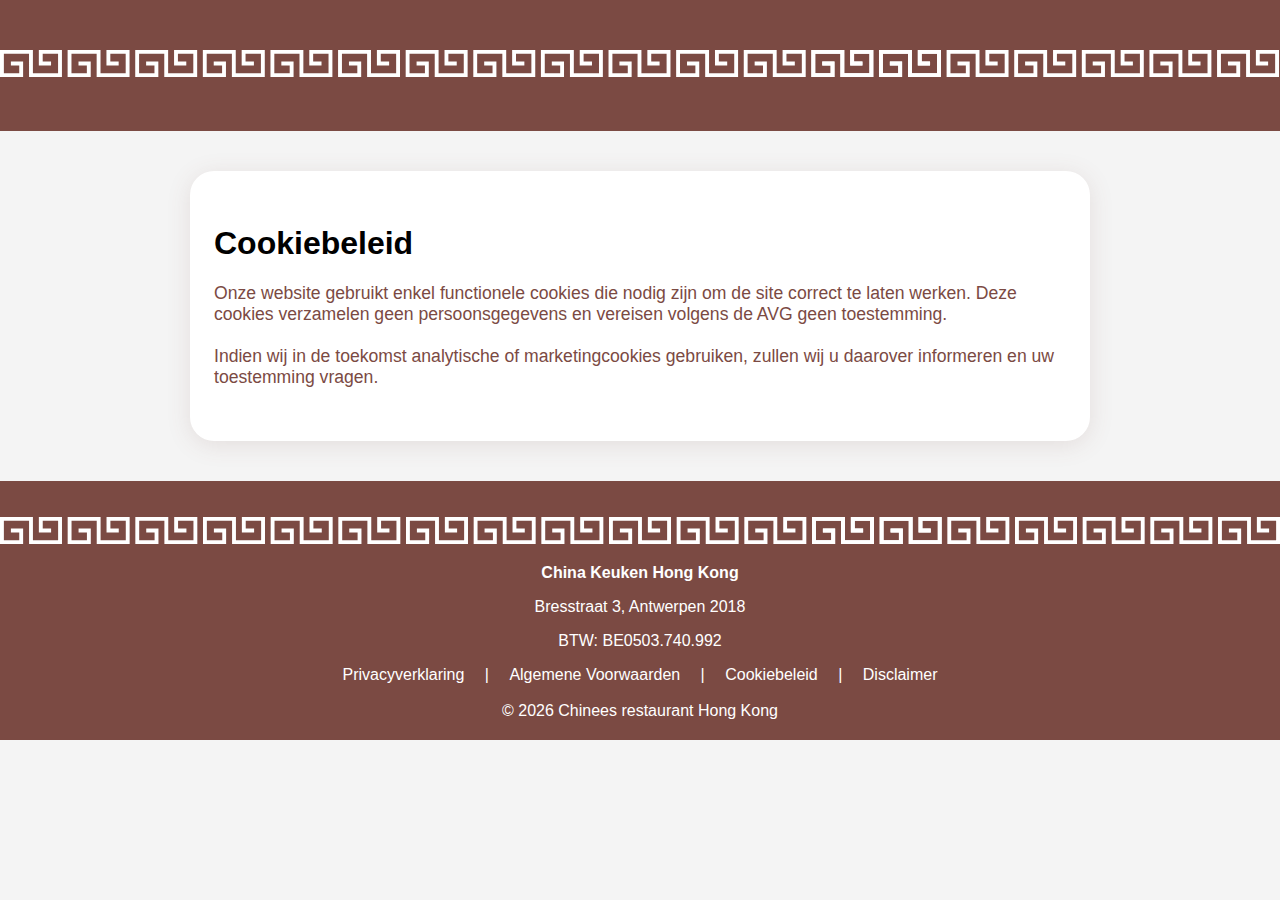
<file: src/html/cookies.html>
<!DOCTYPE html>
<html lang="nl">
<head>
  <meta charset="UTF-8">
  <title>Cookiebeleid | China Keuken Hong Kong</title>
  <meta name="description" content="Lees het cookiebeleid van China Keuken Hong Kong. Wij gebruiken enkel functionele cookies die noodzakelijk zijn voor het goed functioneren van de website.">
<link rel="canonical" href="https://www.jouwdomein.be/cookies">

<meta property="og:title" content="Cookiebeleid | China Keuken Hong Kong">
<meta property="og:description" content="China Keuken Hong Kong gebruikt enkel functionele cookies. Lees hier ons volledige cookiebeleid.">
<meta property="og:type" content="website">
<!--<meta property="og:url" content="https://www.jouwdomein.be/cookies"> --> 
<meta property="og:image" content="../images/logo.png">
<meta property="og:locale" content="nl_BE">

<meta name="twitter:card" content="summary">
<meta name="twitter:title" content="Cookiebeleid | China Keuken Hong Kong">
<meta name="twitter:description" content="Onze website gebruikt enkel functionele cookies. Raadpleeg het cookiebeleid van China Keuken Hong Kong.">
  <link rel="stylesheet" href="../styles/main.css">
    <link rel="icon" type="image/svg+xml" href="../images/logo.svg">
    <link rel="icon" type="image/png" href="../images/logo.png">
    <script type="application/ld+json">
{
  "@context": "https://schema.org",
  "@type": "WebPage",
  "name": "Cookiebeleid | China Keuken Hong Kong",
  "description": "Lees het cookiebeleid van China Keuken Hong Kong. Wij gebruiken enkel functionele cookies die noodzakelijk zijn voor het goed functioneren van de website.",
  //"url": "https://www.jouwdomein.be/cookies",
  "publisher": {
    "@type": "Organization",
    "name": "China Keuken Hong Kong",
    "logo": {
      "@type": "ImageObject",
      //"url": "https://www.jouwdomein.be/images/logo.png"
    },
    "address": {
      "@type": "PostalAddress",
      "streetAddress": "Bresstraat 3",
      "addressLocality": "Antwerpen",
      "postalCode": "2018",
      "addressCountry": "BE"
    },
    "telephone": "+32-3-2375659"
  }
}
</script>

</head>
<body>
    <header>
    <div class="pattern">
    <img class="background-decor-menu" src="../images/pattern.svg" alt="Decoratief patroon" loading="lazy">
    </div>
    </header>
    <section id="privacy" class="privacy-section">
    <div class="privacy-div">
  <h1>Cookiebeleid</h1>
  <p>Onze website gebruikt enkel functionele cookies die nodig zijn om de site correct te laten werken. Deze cookies verzamelen geen persoonsgegevens en vereisen volgens de AVG geen toestemming.</p>

  <p>Indien wij in de toekomst analytische of marketingcookies gebruiken, zullen wij u daarover informeren en uw toestemming vragen.</p>
  </div>
</section>
<footer>
        <div class="pattern">
    <img class="background-decor" src="../images/pattern.svg" alt="Decoratief patroon" loading="lazy">
    </div>
    <div class="container">
    <div class="footer-top">
      <a href="../../index.html"><strong>China Keuken Hong Kong</strong></a>
      <p>Bresstraat 3, Antwerpen 2018</p>
      <p>BTW: BE0503.740.992</p>
    </div>

    <div class="footer-links">
      <a href="../html/privacy.html">Privacyverklaring</a> |
      <a href="../html/terms.html">Algemene Voorwaarden</a> |
      <a href="../html/cookies.html">Cookiebeleid</a> |
      <a href="../html/disclaimer.html">Disclaimer</a>
    </div>

    <div class="footer-bottom">
    </div>
  </div>
</footer>
<script src="../scripts/menu.js"></script>
</body>
</html>
</file>
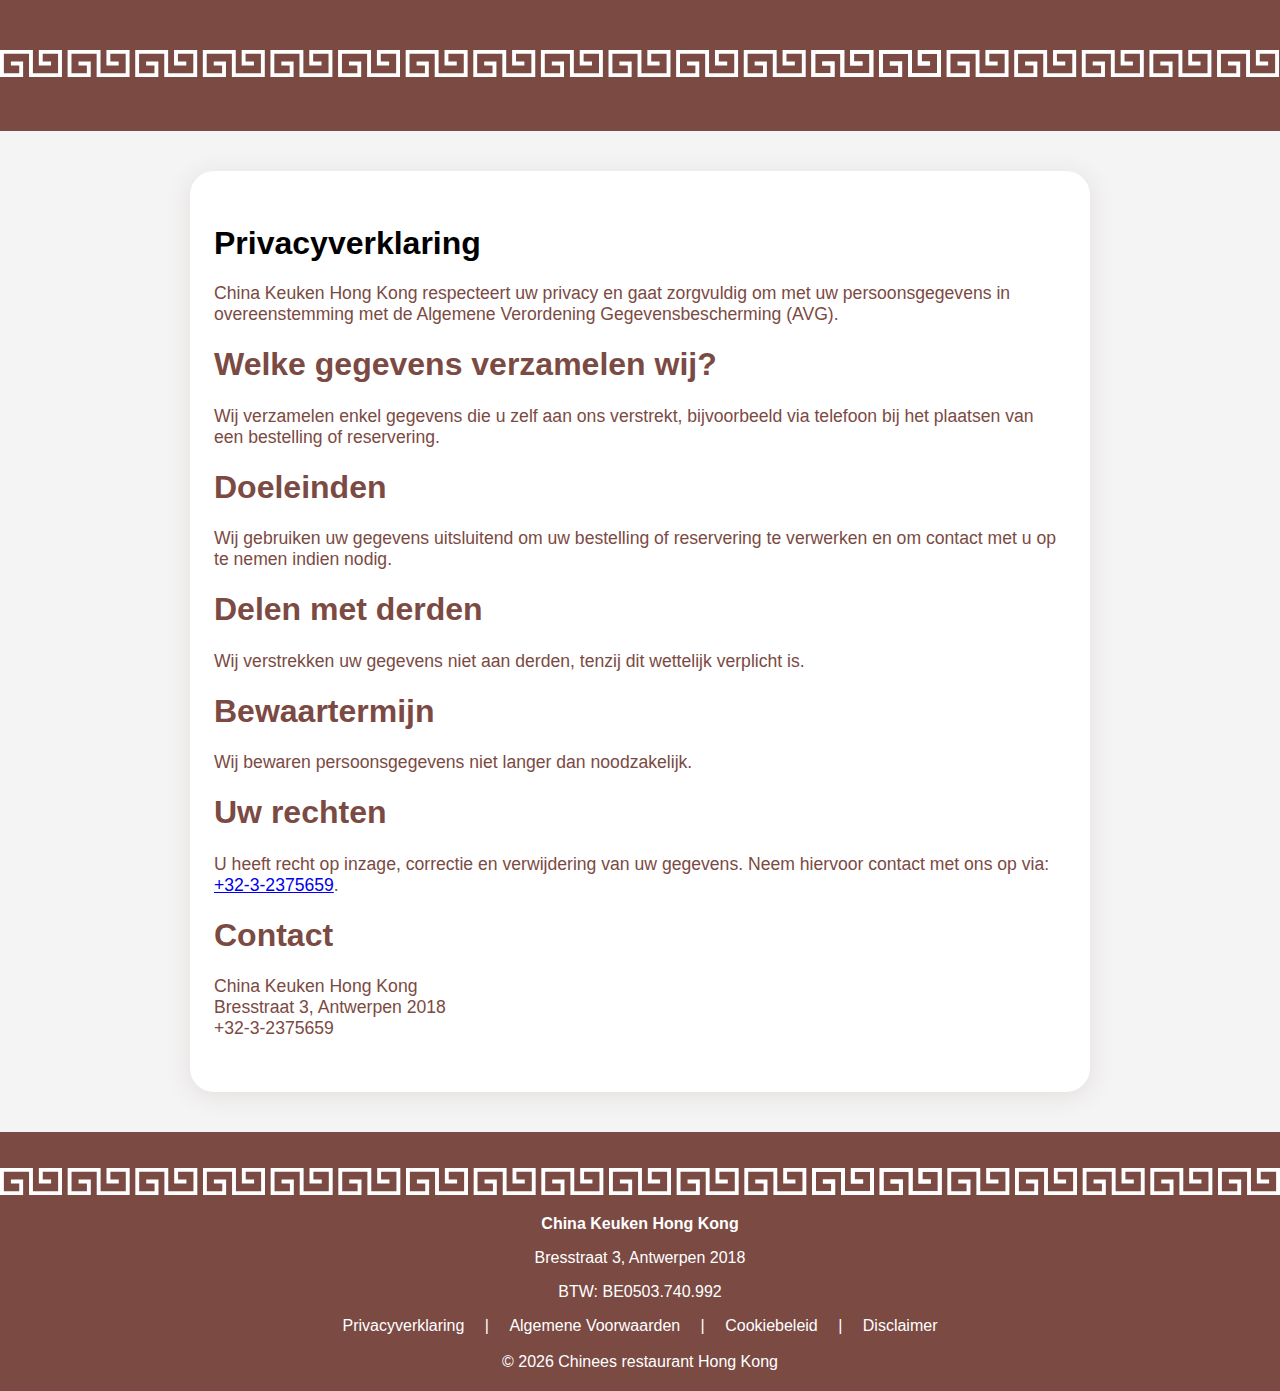
<file: src/html/privacy.html>
<!DOCTYPE html>
<html lang="nl">
<head>
  <meta charset="UTF-8">
  <title>Privacyverklaring | China Keuken Hong Kong</title>
  <meta name="description" content="Lees de privacyverklaring van China Keuken Hong Kong. Wij gaan zorgvuldig om met uw persoonsgegevens en respecteren de AVG-wetgeving.">
<!--<link rel="canonical" href="https://www.jouwdomein.be/privacy"> -->  

<meta property="og:title" content="Privacyverklaring | China Keuken Hong Kong">
<meta property="og:description" content="China Keuken Hong Kong respecteert uw privacy en verwerkt persoonsgegevens in overeenstemming met de AVG. Lees hier onze privacyverklaring.">
<meta property="og:type" content="website">
<!--<meta property="og:url" content="https://www.jouwdomein.be/privacy"> --> 
<meta property="og:image" content="../images/logo.png">
<meta property="og:locale" content="nl_BE">

<meta name="twitter:card" content="summary">
<meta name="twitter:title" content="Privacyverklaring | China Keuken Hong Kong">
<meta name="twitter:description" content="Wij respecteren uw privacy en verwerken persoonsgegevens enkel volgens de AVG. Lees de volledige privacyverklaring.">
  <link rel="stylesheet" href="../styles/main.css">
    <link rel="icon" type="image/svg+xml" href="../images/logo.svg">
    <link rel="icon" type="image/png" href="../images/logo.png">
    <script type="application/ld+json">
{
  "@context": "https://schema.org",
  "@type": "WebPage",
  "name": "Privacyverklaring | China Keuken Hong Kong",
  "description": "China Keuken Hong Kong respecteert uw privacy en verwerkt persoonsgegevens in overeenstemming met de AVG. Lees hier onze privacyverklaring.",
  //"url": "https://www.jouwdomein.be/privacy",
  "publisher": {
    "@type": "Organization",
    "name": "China Keuken Hong Kong",
    "logo": {
      "@type": "ImageObject",
      //"url": "https://www.jouwdomein.be/images/logo.png"
    },
    "address": {
      "@type": "PostalAddress",
      "streetAddress": "Bresstraat 3",
      "addressLocality": "Antwerpen",
      "postalCode": "2018",
      "addressCountry": "BE"
    },
    "telephone": "+32-3-2375659"
  }
}
</script>

</head>
<body>
    <header>
    <div class="pattern">
    <img class="background-decor-menu" src="../images/pattern.svg" alt="Decoratief patroon" loading="lazy">
    </div>
    </header>
    <section id="privacy" class="privacy-section">
    <div class="privacy-div">
        <h1>Privacyverklaring</h1>
  <p>China Keuken Hong Kong respecteert uw privacy en gaat zorgvuldig om met uw persoonsgegevens in overeenstemming met de Algemene Verordening Gegevensbescherming (AVG).</p>

  <h2>Welke gegevens verzamelen wij?</h2>
  <p>Wij verzamelen enkel gegevens die u zelf aan ons verstrekt, bijvoorbeeld via telefoon bij het plaatsen van een bestelling of reservering.</p>

  <h2>Doeleinden</h2>
  <p>Wij gebruiken uw gegevens uitsluitend om uw bestelling of reservering te verwerken en om contact met u op te nemen indien nodig.</p>

  <h2>Delen met derden</h2>
  <p>Wij verstrekken uw gegevens niet aan derden, tenzij dit wettelijk verplicht is.</p>

  <h2>Bewaartermijn</h2>
  <p>Wij bewaren persoonsgegevens niet langer dan noodzakelijk.</p>

  <h2>Uw rechten</h2>
  <p>U heeft recht op inzage, correctie en verwijdering van uw gegevens. Neem hiervoor contact met ons op via: <a href="tel:+32-3-2375659">+32-3-2375659</a>.</p>

  <h2>Contact</h2>
  <p>China Keuken Hong Kong<br>
  Bresstraat 3, Antwerpen 2018<br>
  +32-3-2375659</p>
        </div>
    </div>
</section>
<footer>
        <div class="pattern">
    <img class="background-decor" src="../images/pattern.svg" alt="Decoratief patroon" loading="lazy">
    </div>
    <div class="container">
    <div class="footer-top">
      <a href="../../index.html"><strong>China Keuken Hong Kong</strong></a>
      <p>Bresstraat 3, Antwerpen 2018</p>
      <p>BTW: BE0503.740.992</p>
    </div>

    <div class="footer-links">
      <a href="../html/privacy.html">Privacyverklaring</a> |
      <a href="../html/terms.html">Algemene Voorwaarden</a> |
      <a href="../html/cookies.html">Cookiebeleid</a> |
      <a href="../html/disclaimer.html">Disclaimer</a>
    </div>

    <div class="footer-bottom">
    </div>
  </div>
</footer>
<script src="../scripts/menu.js"></script>
</body>
</html>
</file>
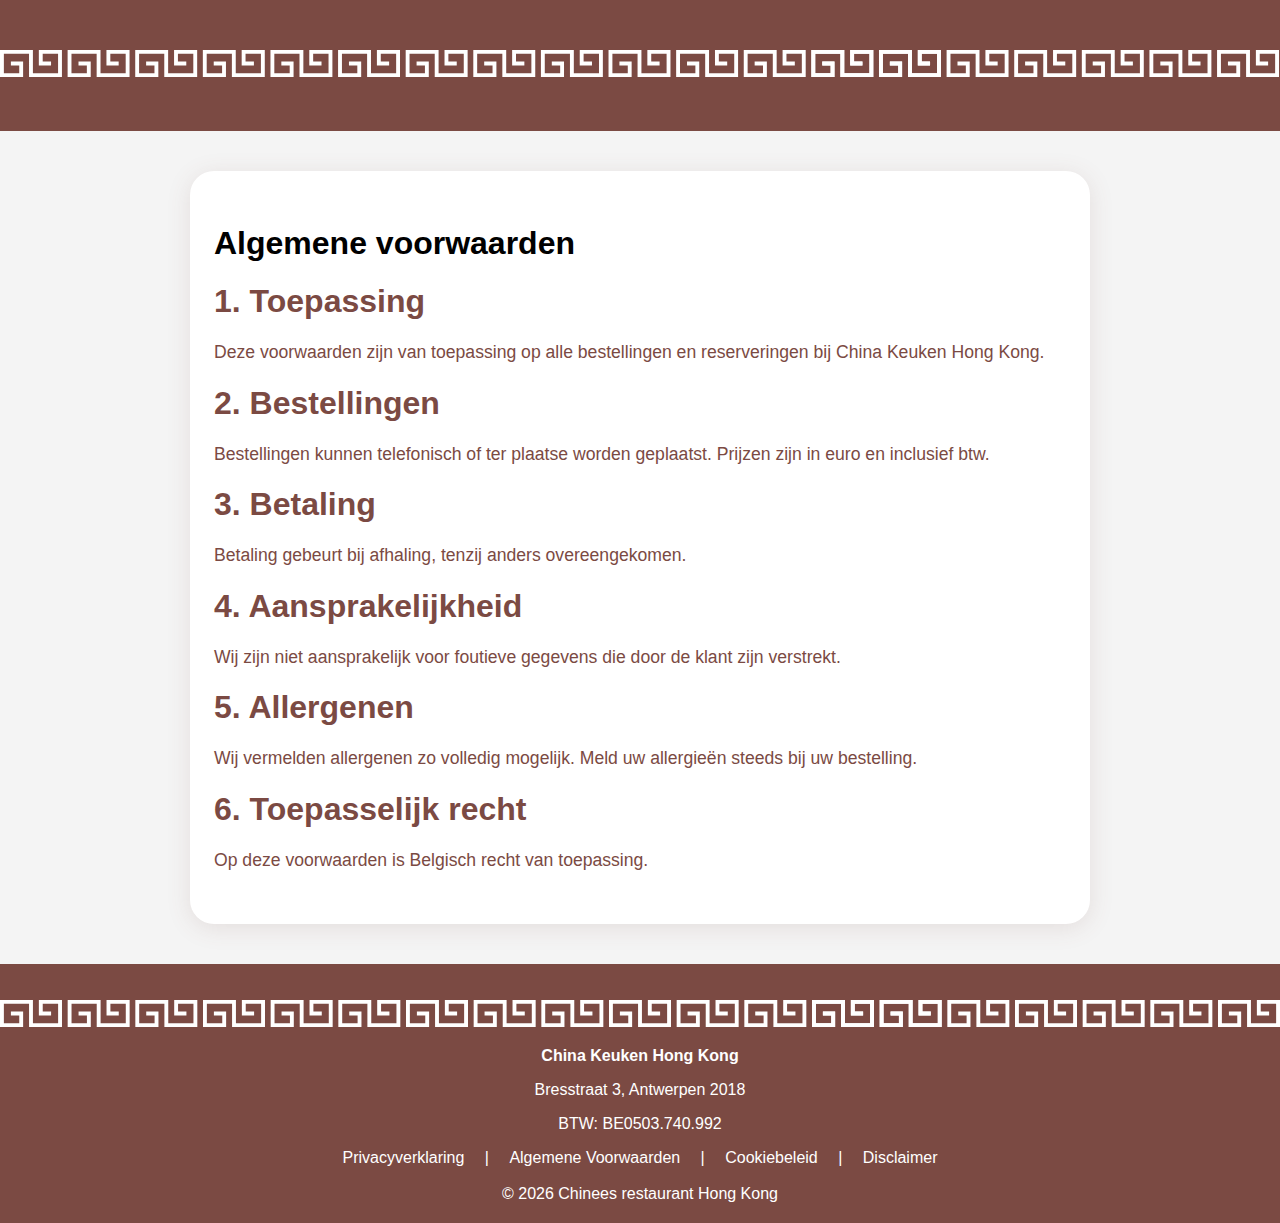
<file: src/html/terms.html>
<!DOCTYPE html>
<html lang="nl">
<head>
  <meta charset="UTF-8">
  <title>Algemene voorwaarden | China Keuken Hong Kong</title>
  <meta name="description" content="Lees de algemene voorwaarden van China Keuken Hong Kong. Van toepassing op bestellingen, betalingen, aansprakelijkheid en allergenen.">
<!--<link rel="canonical" href="https://www.jouwdomein.be/terms"> -->  

<meta property="og:title" content="Algemene voorwaarden | China Keuken Hong Kong">
<meta property="og:description" content="Bekijk de algemene voorwaarden die gelden bij bestellingen en reserveringen bij China Keuken Hong Kong in Antwerpen.">
<meta property="og:type" content="website">
<!--<meta property="og:url" content="https://www.jouwdomein.be/terms"> --> 
<meta property="og:image" content="/src/images/logo.png">
<meta property="og:locale" content="nl_BE">

<meta name="twitter:card" content="summary">
<meta name="twitter:title" content="Algemene voorwaarden | China Keuken Hong Kong">
<meta name="twitter:description" content="Lees de algemene voorwaarden over bestellingen, betalingen en aansprakelijkheid bij China Keuken Hong Kong.">
  <link rel="stylesheet" href="/src/styles/main.css">
    <link rel="icon" type="image/svg+xml" href="/src/images/logo.svg">
    <link rel="icon" type="image/png" href="/src/images/logo.png">
    <script type="application/ld+json">
{
  "@context": "https://schema.org",
  "@type": "WebPage",
  "name": "Algemene voorwaarden | China Keuken Hong Kong",
  "description": "Lees de algemene voorwaarden van China Keuken Hong Kong. Van toepassing op bestellingen, betalingen, aansprakelijkheid en allergenen.",
  //"url": "https://www.jouwdomein.be/terms",
  "publisher": {
    "@type": "Organization",
    "name": "China Keuken Hong Kong",
    "logo": {
      "@type": "ImageObject",
      //"url": "https://www.jouwdomein.be/images/logo.png"
    },
    "address": {
      "@type": "PostalAddress",
      "streetAddress": "Bresstraat 3",
      "addressLocality": "Antwerpen",
      "postalCode": "2018",
      "addressCountry": "BE"
    },
    "telephone": "+32-3-2375659"
  }
}
</script>

</head>
<body>
    <header>
    <div class="pattern">
    <img class="background-decor-menu" src="/src/images/pattern.svg" alt="Decoratief patroon" loading="lazy">
    </div>
    </header>
    <section id="privacy" class="privacy-section">
    <div class="privacy-div">
  <h1>Algemene voorwaarden</h1>

  <h2>1. Toepassing</h2>
  <p>Deze voorwaarden zijn van toepassing op alle bestellingen en reserveringen bij China Keuken Hong Kong.</p>

  <h2>2. Bestellingen</h2>
  <p>Bestellingen kunnen telefonisch of ter plaatse worden geplaatst. Prijzen zijn in euro en inclusief btw.</p>

  <h2>3. Betaling</h2>
  <p>Betaling gebeurt bij afhaling, tenzij anders overeengekomen.</p>

  <h2>4. Aansprakelijkheid</h2>
  <p>Wij zijn niet aansprakelijk voor foutieve gegevens die door de klant zijn verstrekt.</p>

  <h2>5. Allergenen</h2>
  <p>Wij vermelden allergenen zo volledig mogelijk. Meld uw allergieën steeds bij uw bestelling.</p>

  <h2>6. Toepasselijk recht</h2>
  <p>Op deze voorwaarden is Belgisch recht van toepassing.</p>
  </div>
</section>
<footer>
        <div class="pattern">
    <img class="background-decor" src="/src/images/pattern.svg" alt="Decoratief patroon" loading="lazy">
    </div>
    <div class="container">
    <div class="footer-top">
      <a href="/index.html"><strong>China Keuken Hong Kong</strong></a>
      <p>Bresstraat 3, Antwerpen 2018</p>
      <p>BTW: BE0503.740.992</p>
    </div>

    <div class="footer-links">
      <a href="/src/html/privacy.html">Privacyverklaring</a> |
      <a href="/src/html/terms.html">Algemene Voorwaarden</a> |
      <a href="/src/html/cookies.html">Cookiebeleid</a> |
      <a href="/src/html/disclaimer.html">Disclaimer</a>
    </div>

    <div class="footer-bottom">
    </div>
  </div>
</footer>
<script src="/src/scripts/menu.js"></script>
</body>
</html>
</file>
<file: src/styles/main.css>
body {
    font-family: Arial, sans-serif;
    margin: 0;
    padding: 0;
    background-color: #f4f4f4;
}

header {
    background-color: #7b4a43;
    color: white;
    padding: 50px 0;
}

header p {
    text-align: left;
}

header h1 {
    font-size: 3em;
    margin: 0;
}

/* Modal background (with blur effect) */
.modal {
  position: fixed;
  top: 0;
  left: 0;
  width: 100%;
  height: 100%;
  backdrop-filter: blur(6px);
  background-color: rgba(0, 0, 0, 0.5); /* extra donkerlaag */
  display: flex;
  align-items: center;
  justify-content: center;
  text-align: center;
  z-index: 9999;
}

.modal p, button {
  font-size: 1em;
  text-align: center;
}

/* Popup box */
.modal-content {
  background: #fff;
  padding: 30px;
  border-radius: 12px;
  text-align: center;
  max-width: 500px;
  width: 90%;
  box-shadow: 0 10px 30px rgba(0,0,0,0.3);
  animation: fadeIn 0.4s ease;
}

/* Button style */
#close-modal {
  margin-top: 20px;
  padding: 10px 20px;
  background: #7b4a43;
  color: #fff;
  border: none;
  border-radius: 6px;
  cursor: pointer;
  transition: background 0.3s;
}

#close-modal:hover {
  background: #a05d54;
}

/* Fade in animation */
@keyframes fadeIn {
  from { opacity: 0; transform: translateY(-20px); }
  to { opacity: 1; transform: translateY(0); }
}

.chinese-title {
    font-family: 'WangHanZongYanKai', Arial, sans-serif;
    font-size: 4em; /* adjust as needed */
    letter-spacing: 0.1em;
}

header button {
    background-color: white;
    color: #7b4a43;
    border: none;
    padding: 15px 30px;
    font-size: 1.2em;
    margin: 10px;
    cursor: pointer;
    border-radius: 5px;
    transition: background-color 0.3s;
}

header button:hover {
    background-color: #e0e0e0;
}

section {
    padding: 20px;
    text-align: center;
    box-sizing: border-box;
}

.menu {
    margin: 20px auto;
    width: 80%;
    border-collapse: collapse;
}

.menu th, .menu td {
    border: 1px solid #7b4a43;
    padding: 10px;
    text-align: left;
}

.menu th {
    background-color: #7b4a43;
    color: white;
}

footer {
    background-color: #7b4a43;
    color: white;
    text-align: center;
    padding: 20px 0;
    position: relative;
    bottom: 0;
    width: 100%;
}

footer a {
    color: white;
    text-decoration: none;
}

.footer-links a {
    color: white;
    margin: 0 1em;
    text-decoration: none;
}

.pattern {
    background-color: #7b4a43;
}

.background-decor {
    background-color: #7b4a43;
    margin-top: 1em;
    margin-bottom: 1em;
}

.background-decor-header {
    background-color: #7b4a43;
    margin-top: 1em;
    margin-bottom: 1em;
}

.background-decor-menu {
    margin: 0;
}

.menu-grid {
    display: grid;
    grid-template-columns: 1fr 1fr;
    gap: 2rem;
    margin: 2rem 0;
}

.menu-box {
    background: #fff;
    box-shadow: 0 4px 24px rgba(123,74,67,0.15);
    border-radius: 1.5rem;
    padding: 2rem;
    overflow-x: auto;
    border: 2px solid #7b4a43;
}

.menu-box table {
    width: 100%;
    border-collapse: collapse;
}

.menu-box th, .menu-box td {
    border-bottom: 1px solid #e5d6d2;
    padding: 0.75rem;
    text-align: left;
}

.menu-box th {
    background: #7b4a43;
    color: #fff;
    font-size: 1.1rem;
}

.menu-note {
    font-size: 0.9rem;
    color: #7b4a43;
    margin-top: 1rem;
}

.menu-category {
    background: #f7f3f1;
    border-radius: 1rem;
    margin-bottom: 2rem;
    box-shadow: 0 2px 8px rgba(123,74,67,0.07);
    padding: 1rem 1rem 1.5rem 1rem;
}

.menu-category h3 {
    color: #7b4a43;
    margin-top: 0;
    margin-bottom: 0.5rem;
    font-size: 1.3rem;
    font-weight: bold;
}

.menu-category table {
    width: 100%;
    border-collapse: collapse;
    background: transparent;
}

.menu-category td {
    border-bottom: 1px solid #e5d6d2;
    padding: 0.5rem;
}

.menu-category tr:last-child td {
    border-bottom: none;
}

/* Header layout */
.main-header {
  position: relative; /* stacking context for pseudo/absolute children */
  overflow: visible;
  z-index: 1;
  /* keep the visual height you already had */
  height: 60vh;
    background: #7b4a43;
    color: #fff;
    display: flex;
    align-items: center;
    justify-content: center;
    padding: 0;
}

.main-header p {
    color: #fff;
    font-family: Arial, sans-serif;
    margin: 0;
    text-align: left;
    font-weight: 400;
    letter-spacing: 0.01em;
}
.header-content {
    position: relative;
    z-index: 2;
    display: flex;
    width: 90vw;
    max-width: 1400px;
    height: 100%;
    align-items: center;
    justify-content: space-between;
}
.header-left {
    flex: 2;
    display: flex;
    flex-direction: column;
    align-items: flex-start;
    gap: 1.5rem;
}
.header-buttons button {
    margin-right: 1rem;
    padding: 0.7em 1.5em;
    background: #e6c7b2;
    color: #7b4a43;
    border: none;
    border-radius: 5px;
    font-size: 1.1em;
    cursor: pointer;
    transition: background 0.2s;
}
.header-buttons button:hover {
    background: #fff;
}
.header-right {
    flex: 1.2;
    display: flex;
    justify-content: flex-end;
}
.opening-hours-box {
    background: rgba(255,255,255,0.13);
    color: #fff;
    border-radius: 12px;
    padding: 2rem 2.5rem;
    box-shadow: 0 2px 16px rgba(0,0,0,0.08);
    
    min-width: 320px;
    max-width: 400px;
    text-align: center;
}
#restaurant-status {
    margin-top: 1.2em;
    font-weight: bold;
    font-size: 1.1em;
    padding: 0.7em 1em;
    border-radius: 6px;
    text-align: center;
}
.status-open {
    background: #4caf50;
    color: #fff;
}
.status-closed {
    background: #f44336;
    color: #fff;
}
#restaurant-info {
    background: linear-gradient(rgba(123,74,67,0.55), rgba(123,74,67,0.55)), url('../images/wokpan.jpg') center center/cover no-repeat;
    color: #fff;
    border-radius: 1.5rem;
    box-shadow: 0 4px 24px rgba(123,74,67,0.15);
    padding: 2.5rem 1.5rem;
    margin: 2rem auto;
    max-width: 900px;
    font-size: 1.15em;
}
#restaurant-info ul {
    list-style: none;
    padding: 0;
    margin: 0 auto;
    max-width: 600px;
}

#restaurant-info ul li {
    background: rgba(255,255,255,0.82);
    color: #7b4a43;
    border-radius: 10px;
    margin: 0.7em 0;
    padding: 1em 1.2em;
    font-size: 0.8em;
    box-shadow: 0 2px 8px rgba(123,74,67,0.09);
    text-align: left;
    font-weight: 500;
    letter-spacing: 0.01em;
}

#restaurant-info h2 {
    text-shadow: 0 2px 8px rgba(123,74,67,0.18);
}

#about-us {
    background-color: #7b4a43;
    color: #fff;
    display: flex;
    align-items: center;
    justify-content: center;
    gap: 2rem;
    padding: 4rem;
}

#about-us img {
    height: 450px;
    width: auto;
    max-width: 100%;
    border-radius: 1.5rem;
    box-shadow: 0 4px 24px rgba(123,74,67,0.3);
}

#about-us ul {
    list-style: none;
    padding: 0;
    margin: 0;
    max-width: 600px;
    text-align: left;
}

#about-us h2 {
    text-shadow: 0 2px 8px rgba(123,74,67,0.18);
    font-size: 1.7em;
}

.bestel-nu-section {
    background: #fff;
    border-radius: 1.5rem;
    box-shadow: 0 4px 24px rgba(123,74,67,0.13);
    max-width: 900px;
    margin: 2.5rem auto;
    padding: 2rem 1.5rem;
    display: flex;
    align-items: center;
    gap: 2rem;
    flex-wrap: wrap;
    text-align: left;
}

.bestel-nu-image {
    width: 220px;
    height: 160px;
    object-fit: cover;
    border-radius: 1rem;
    box-shadow: 0 2px 8px rgba(123,74,67,0.10);
    flex-shrink: 0;
}

.bestel-nu-content {
    flex: 1;
    min-width: 220px;
}

.bestel-nu-content h2 {
    color: #7b4a43;
    margin-top: 0;
    margin-bottom: 0.7em;
    font-size: 2em;
}

.bestel-nu-content p {
    color: #7b4a43;
    margin-bottom: 1.2em;
    font-size: 1.1em;
}

.bestel-nu-buttons {
    display: flex;
    gap: 1.2em;
    flex-wrap: wrap;
}

.bestel-nu-btn {
    background: #7b4a43;
    color: #fff;
    padding: 0.9em 2em;
    border-radius: 6px;
    text-decoration: none;
    font-size: 1.1em;
    font-weight: bold;
    transition: background 0.2s;
    border: none;
    display: inline-block;
    margin-bottom: 0.5em;
    box-shadow: 0 2px 8px rgba(123,74,67,0.07);
}

.bestel-nu-btn:hover {
    background: #a86c5a;
}

.bestel-nu-section {
    background: #fff;
    border-radius: 1.5rem;
    box-shadow: 0 4px 24px rgba(123,74,67,0.13);
    max-width: 900px;
    margin: 2.5rem auto;
    padding: 2rem 1.5rem;
    display: flex;
    align-items: center;
    gap: 2rem;
    flex-wrap: wrap;
    text-align: left;
}

.privacy-div {
    flex: 1;
    min-width: 220px;
}

.privacy-section {
    background: #fff;
    border-radius: 1.5rem;
    box-shadow: 0 4px 24px rgba(123,74,67,0.13);
    max-width: 900px;
    margin: 2.5rem auto;
    padding: 2rem 1.5rem;
    display: flex;
    align-items: center;
    gap: 2rem;
    flex-wrap: wrap;
    text-align: left;
}

.privacy-section h2 {
    color: #7b4a43;
    margin-top: 0;
    margin-bottom: 0.7em;
    font-size: 2em;
}

.privacy-section p {
    color: #7b4a43;
    margin-bottom: 1.2em;
    font-size: 1.1em;
}

.reviews-section {
  max-width: 100vw;
  overflow: hidden;
  margin: 2.5rem auto;
  padding: 2rem 0;
  text-align: center; 
  color: #7b4a43;
}

.reviews-section h2 {
  margin-bottom: 1.5rem;
  font-size: 2em;
}

.reviews-slider {
  overflow: hidden;
  width: 100%;
}

.reviews-track {
  display: flex;
  gap: 1rem;
  transition: transform 0.5s ease;
}


.review {
  flex: 0 0 350px; /* 3 zichtbaar naast elkaar */
  background: #fff;
  border-radius: 1.5rem;
  padding: 2rem 1.5rem;
  display: flex;
  flex-direction: column;
  align-items: center;
  text-align: center;
}

.review-img {
  width: 80px;
  height: 80px;
  border-radius: 50%;
  object-fit: cover;
  margin-bottom: 0.8rem;
  box-shadow: 0 4px 24px rgba(123,74,67,0.13);
}

.stars {
  color: #f4c542;
  font-size: 1.3em;
  margin-bottom: 0.5rem;
}

.review span {
  display: block;
  margin-top: 0.8rem;
  font-weight: bold;
  color: #a86c5a;
}

#reviews .button {
  display: inline-block;
  margin-top: 2em;
  padding: 0.9em 2em;
  background-color: #7b4a43; 
  color: #fff;
  text-decoration: none;
  border-radius: 6px;
  border: none;
  font-weight: bold;
  font-size: 1.1em;
  transition: all 0.3s ease;
  box-shadow: 0 2px 8px rgba(0, 0, 0, 0.15);
}

#reviews .button:hover {
  background-color: #a86c5a;
  transform: translateY(-2px);
  box-shadow: 0 6px 12px rgba(0, 0, 0, 0.2);
}

#reviews .button:active {
  transform: translateY(0);
  box-shadow: 0 3px 6px rgba(0, 0, 0, 0.2);
}

.button {
    display: inline-block;
    background: #f5d6c6;
    color: #7b4a43;
    padding: 0.9em 2em;
    border-radius: 8px;
    font-size: 1.1em;
    font-weight: bold;
    text-decoration: none;
    border: none;
    margin: 0.5em;
    cursor: pointer;
    transition: background 0.2s;
}
.button:hover {
    background: #eac2ad;
}

/* Remove bullets and spacing on the openingsuren list */
.opening-hours-box ul {
  list-style: none;
  margin: 0;
  padding: 0;
}

.opening-hours-box ul li {
  list-style: none;
  padding-left: 0;
  margin: 0.35em 0;
}

@font-face {
    font-family: 'WangHanZongYanKai';
    src: url('../fonts/wt064.ttf') format('truetype');
    font-weight: normal;
    font-style: normal;
    font-display: swap;
}

@media (max-width: 900px) {
    .menu-grid {
        grid-template-columns: 1fr;
    }
    .main-header {
        height: 100vh;
        min-height: 500px;
    }
    .header-content {
        flex-direction: column;
        align-items: center;
        justify-content: flex-start;
        height: auto;
        gap: 2rem;
        text-align: center;
    }
    .header-left {
        align-items: center;
        text-align: center;
    }
    .header-buttons {
        justify-content: center;
        width: 100%;
    }
    .header-right {
        justify-content: flex-start;
    }
    .opening-hours-box {
        min-width: unset;
        width: 100%;
        margin-top: 1.5rem;
        margin-bottom: 1.5rem;
        
    }
    .bestel-nu-section {
        flex-direction: column;
        align-items: center;
        padding: 1.2rem 0.5rem;
    }
    .bestel-nu-image {
        width: 90vw;
        max-width: 320px;
        height: 120px;
    }
    .bestel-nu-content {
        width: 100%;
        min-width: unset;
        text-align: center;
    }
    .bestel-nu-buttons {
        flex-direction: column;
        gap: 0.7em;
        align-items: center;
    }

    #about-us {
        flex-direction: column;
        text-align: center;
    }

    #about-us img {
        height: auto;
        width: 100%;
    }

    #about-us ul {
        text-align: center;
    }
      .background-decor-header { 
        display: none; 
    }

  .main-header { 
    height: auto; 
    min-height: 46vh; 
    padding-top: 1rem; 
}

}
</file>
